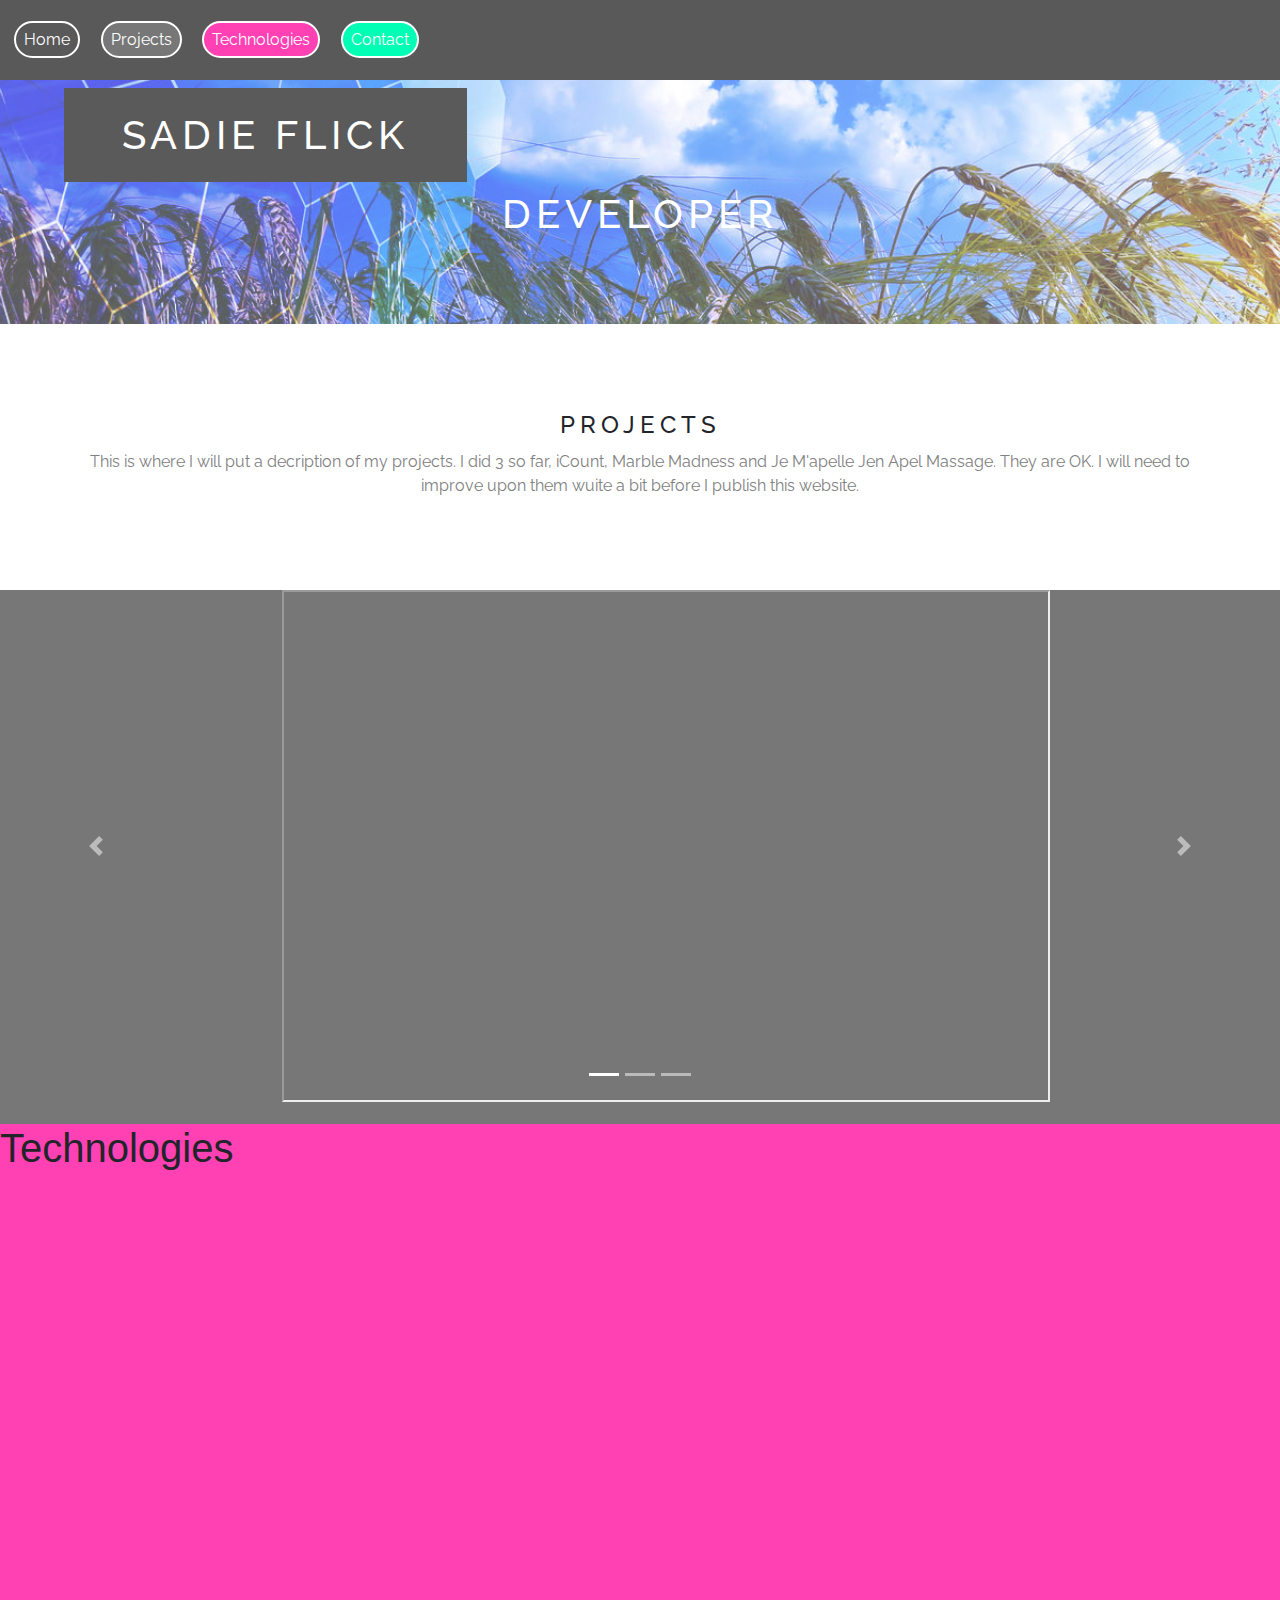
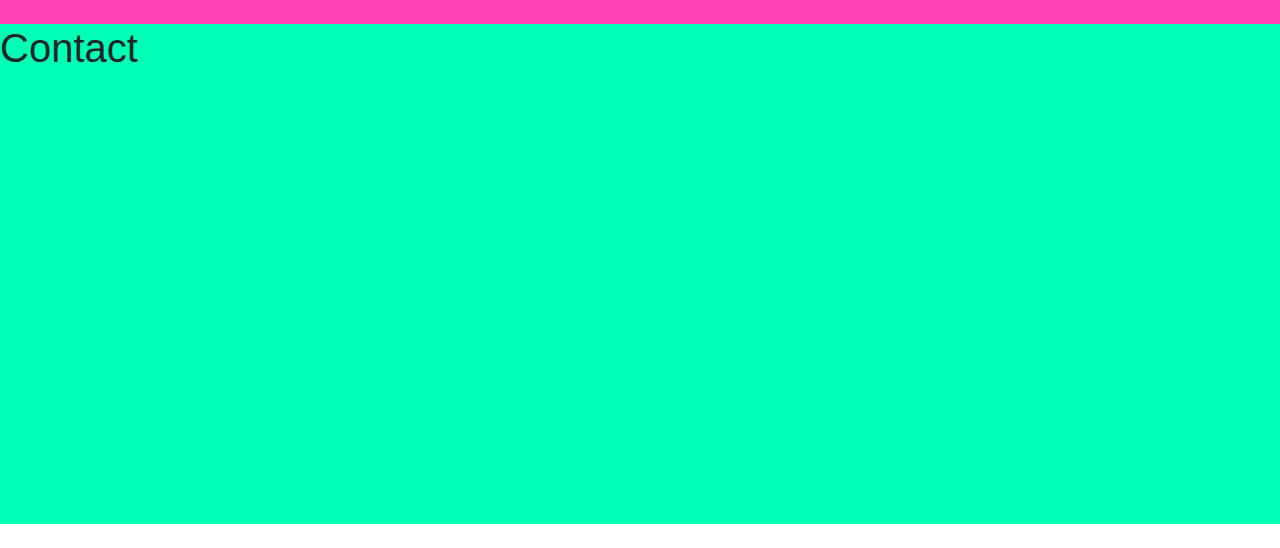
<file: index.html>
<!DOCTYPE html>
<html lang="en">
	<head>
		<title>Sadie Flick Portfolio Page</title>
		<link rel="stylesheet" type="text/css" href="style.css">
		    <!-- Bootstrap core CSS -->
			<link href="bootstrap-4.0.0/dist/css/bootstrap.min.css" rel="stylesheet">

		<link href="https://fonts.googleapis.com/css?family=Raleway" rel="stylesheet">

        <script src="https://ajax.googleapis.com/ajax/libs/jquery/3.3.1/jquery.min.js"></script>

		<script src="https://code.jquery.com/jquery-3.3.1.slim.min.js" integrity="sha384-q8i/X+965DzO0rT7abK41JStQIAqVgRVzpbzo5smXKp4YfRvH+8abtTE1Pi6jizo" crossorigin="anonymous"></script>
		<script>window.jQuery || document.write('<script src="bootstrap-4.0.0/assets/js/vendor/jquery-slim.min.js"><\/script>')</script>
		<script src="bootstrap-4.0.0/assets/js/vendor/popper.min.js"></script>
		<script src="bootstrap-4.0.0/dist/js/bootstrap.min.js"></script>
        <script type="text/javascript">

			$(document).ready(function(){
			});
        </script>
    	<script src="https://code.jquery.com/jquery-3.2.1.slim.min.js" integrity="sha384-KJ3o2DKtIkvYIK3UENzmM7KCkRr/rE9/Qpg6aAZGJwFDMVNA/GpGFF93hXpG5KkN" crossorigin="anonymous"></script>
        
	</head>
	<body>

		<div id="wrapper">

			<a id="hero"></a>
			<a id="projects"></a>
			<a id="technologies"></a>
			<a id="contact"></a>

			<header>
				<nav>		
					<ul>
						<li><a href="#hero"> Home </a> </li>
						<li><a href="#projects"> Projects </a> </li>
						<li><a href="#technologies"> Technologies </a> </li>
						<li><a href="#contact"> Contact </a> </li>

					</ul>				

				</nav>
			</header>
			
			<section id="main">

				<article class="panel" id= "hero">
					<h1 id="sadie">SADIE FLICK</h1>
					<h1 id="dev">DEVELOPER</h1>
				</article>

				<article class="panel" id="projects">
					<div class="blurb">
						<h1>PROJECTS</h1>
						<p> This is where I will put a decription of my projects. I did 3 so far, 
							iCount, Marble Madness and Je M'apelle Jen Apel Massage. They are OK. 
							I will need to improve upon them wuite a bit before I publish this website.</p>
					</div>
					<div id="myCarousel" class="carousel slide" data-ride="carousel">
						<ol class="carousel-indicators">
							<li data-target="#myCarousel" data-slide-to="0" class="active"></li>
							<li data-target="#myCarousel" data-slide-to="1"></li>
							<li data-target="#myCarousel" data-slide-to="2"></li>
						</ol>
						<div class="carousel-inner">
							<div class="carousel-item active">
							<!-- <img class="first-slide" src="[data-uri]" alt="First slide"> -->
							<iframe class="first-slide" style="margin-left: 22%" width="60%" height="100%" src="https://www.youtube.com/embed/IRWL2JQIpk8"></iframe>
							<div class="container">
								<div class="carousel-caption text-left">
								<!-- <h1>Example headline.</h1>
								<p>Cras justo odio, dapibus ac facilisis in, egestas eget quam. Donec id elit non mi porta gravida at eget metus. Nullam id dolor id nibh ultricies vehicula ut id elit.</p>
								<p><a class="btn btn-lg btn-primary" href="#" role="button">Sign up today</a></p> -->
								</div>
							</div>
						</div>
						<div class="carousel-item">
							<iframe class="second-slide" style="margin-left: 22%" width="60%" height="100%" src="https://www.youtube.com/embed/8ZSZHjwC2W0"></iframe>
							<div class="container">
								<div class="carousel-caption">
								<!-- <h1>Another example headline.</h1>
								<p>Cras justo odio, dapibus ac facilisis in, egestas eget quam. Donec id elit non mi porta gravida at eget metus. Nullam id dolor id nibh ultricies vehicula ut id elit.</p>
								<p><a class="btn btn-lg btn-primary" href="#" role="button">Learn more</a></p> -->
								</div>
							</div>
						</div>
							<div class="carousel-item">
								<img class="third-slide" src="[data-uri]" alt="Third slide">
								<div class="container">
									<div class="carousel-caption text-right">
										<!-- <h1>One more for good measure.</h1>
										<p>Cras justo odio, dapibus ac facilisis in, egestas eget quam. Donec id elit non mi porta gravida at eget metus. Nullam id dolor id nibh ultricies vehicula ut id elit.</p>
										<p><a class="btn btn-lg btn-primary" href="#" role="button">Browse gallery</a></p> -->
									</div>
								</div>
							</div>
						</div>
						<a class="carousel-control-prev" href="#myCarousel" role="button" data-slide="prev">
							<span class="carousel-control-prev-icon" aria-hidden="true"></span>
							<span class="sr-only">Previous</span>
						</a>
						<a class="carousel-control-next" href="#myCarousel" role="button" data-slide="next">
							<span class="carousel-control-next-icon" aria-hidden="true"></span>
							<span class="sr-only">Next</span>
						</a>
					</div>
				</article>
		
				<article class="panel" id="technologies">
					<h1> Technologies </h1>
				</article>
		
				<article class="panel" id="contact">
					<h1> Contact </h1>
				</article>
			</section>
            
        </div><!--end of wrapper-->

	</body>
</html>
</file>
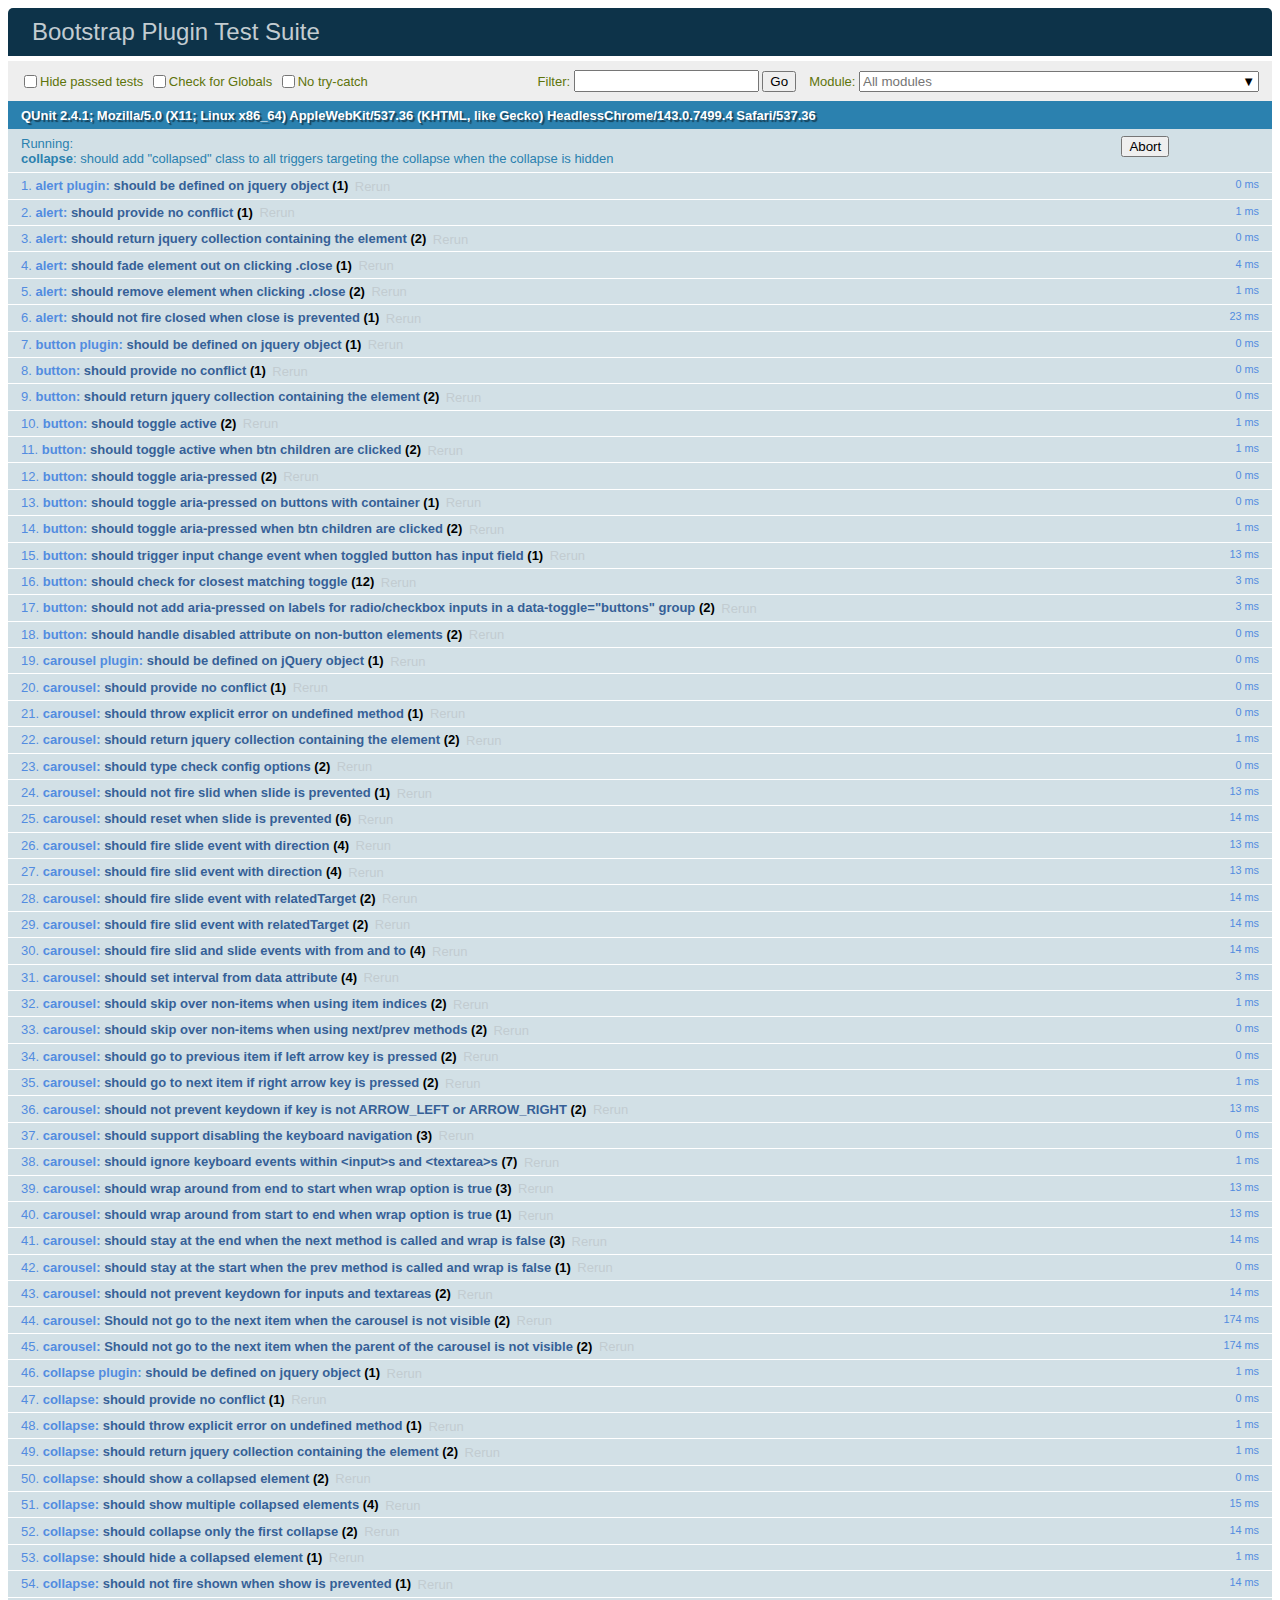
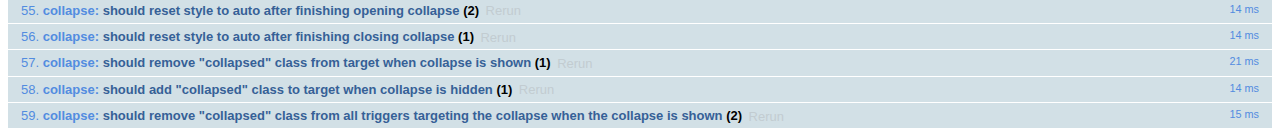
<file: bootstrap-4.0.0/js/tests/index.html>
<!doctype html>
<html lang="en">
  <head>
    <meta charset="utf-8">
    <meta name="viewport" content="width=device-width, initial-scale=1, shrink-to-fit=no">
    <title>Bootstrap Plugin Test Suite</title>

    <!-- jQuery -->
    <script>
      (function () {
        var path = '../../assets/js/vendor/jquery-slim.min.js'
        // get jquery param from the query string.
        var jQueryVersion = location.search.match(/[?&]jquery=(.*?)(?=&|$)/)

        // If a version was specified, use that version from our vendor folder
        if (jQueryVersion) {
          path = 'vendor/jquery-' + jQueryVersion[1] + '.min.js'
        }
        document.write('<script src="' + path + '"><\/script>')
      }())
    </script>
    <script src="../../assets/js/vendor/popper.min.js"></script>

    <!-- QUnit -->
    <link rel="stylesheet" href="vendor/qunit.css" media="screen">
    <script src="vendor/qunit.js"></script>

    <script>
      // Disable jQuery event aliases to ensure we don't accidentally use any of them
      [
        'blur',
        'focus',
        'focusin',
        'focusout',
        'resize',
        'scroll',
        'click',
        'dblclick',
        'mousedown',
        'mouseup',
        'mousemove',
        'mouseover',
        'mouseout',
        'mouseenter',
        'mouseleave',
        'change',
        'select',
        'submit',
        'keydown',
        'keypress',
        'keyup',
        'contextmenu'
      ].forEach(function(eventAlias) {
        $.fn[eventAlias] = function() {
          throw new Error('Using the ".' + eventAlias + '()" method is not allowed, so that Bootstrap can be compatible with custom jQuery builds which exclude the "event aliases" module that defines said method. See https://github.com/twbs/bootstrap/blob/master/CONTRIBUTING.md#js')
        }
      })

      // Require assert.expect in each test
      QUnit.config.requireExpects = true

      // See https://github.com/axemclion/grunt-saucelabs#test-result-details-with-qunit
      var log = []
      var testName

      QUnit.done(function(testResults) {
        var tests = []
        for (var i = 0; i < log.length; i++) {
          var details = log[i]
          tests.push({
            name: details.name,
            result: details.result,
            expected: details.expected,
            actual: details.actual,
            source: details.source
          })
        }
        testResults.tests = tests

        window.global_test_results = testResults
      })

      QUnit.testStart(function(testDetails) {
        QUnit.log(function(details) {
          if (!details.result) {
            details.name = testDetails.name
            log.push(details)
          }
        })
      })

      // Display fixture on-screen on iOS to avoid false positives
      // See https://github.com/twbs/bootstrap/pull/15955
      if (/iPhone|iPad|iPod/.test(navigator.userAgent)) {
        QUnit.begin(function() {
          $('#qunit-fixture').css({ top: 0, left: 0 })
        })

        QUnit.done(function() {
          $('#qunit-fixture').css({ top: '', left: '' })
        })
      }
    </script>

    <!-- Transpiled Plugins -->
    <script src="../dist/util.js"></script>
    <script src="../dist/alert.js"></script>
    <script src="../dist/button.js"></script>
    <script src="../dist/carousel.js"></script>
    <script src="../dist/collapse.js"></script>
    <script src="../dist/dropdown.js"></script>
    <script src="../dist/modal.js"></script>
    <script src="../dist/scrollspy.js"></script>
    <script src="../dist/tab.js"></script>
    <script src="../dist/tooltip.js"></script>
    <script src="../dist/popover.js"></script>

    <!-- Unit Tests -->
    <script src="unit/alert.js"></script>
    <script src="unit/button.js"></script>
    <script src="unit/carousel.js"></script>
    <script src="unit/collapse.js"></script>
    <script src="unit/dropdown.js"></script>
    <script src="unit/modal.js"></script>
    <script src="unit/scrollspy.js"></script>
    <script src="unit/tab.js"></script>
    <script src="unit/tooltip.js"></script>
    <script src="unit/popover.js"></script>
    <script src="unit/util.js"></script>
  </head>
  <body>
    <div id="qunit-container">
      <div id="qunit"></div>
      <div id="qunit-fixture"></div>
    </div>
  </body>
</html>
</file>
<file: style.css>
* {
    padding: 0px;
    margin: 0px;
}

body {
    background-color: #595959;
}

#wrapper {
    width: 100%;
    margin: 0 auto;
    background-color: white;
}

#sadie {
    top: 50%;
    width: 35%;
    font-size: 2.5em;
    text-align: center;
    color: white;
    font-family: 'Raleway', sans-serif;
    padding: 2%;
    letter-spacing: 5px;
    background-color: black;

}

#dev {
    font-size: 2.5em;
    text-align: center;
    color: white;
    font-family: 'Raleway', sans-serif;
    letter-spacing: 5px;
}

header {
    position: fixed;
    left: 0; top: 0; 
    width:100%;
    height: 5rem;
    z-index: 10;
    padding: .5%;
    padding-top: 1%;
    background-color: #595959;
}

nav {
    z-index: 15;
    width: 100%;
    padding-top: 0.5rem;
    opacity: 1;
}

nav ul {
    list-style: none;
    width: inherit; 
    margin: 0; 
}

ul li:nth-child( 4n + 1) {
    background:  #595959;
}

/* #main {
    margin-top: 2%;
} */

#main .panel:nth-child( 4n + 1) {
    width: 100%;
    height: 300px;
    padding: 5%;
    background-image: url("images/linkedInImage.jpg");
    background-attachment: fixed;
    background-position: center;
    background-size: cover;
    background-repeat: no-repeat;
    opacity: .65;
    background-color: black;
}

ul li:nth-child( 4n + 2), #main .panel:nth-child( 4n + 2) {
    background: #777777;
}

.blurb h1 {
    letter-spacing: 5px;
    font-size: 1.5em;
}
.blurb h1, p {
    font-family: 'Raleway', sans-serif;
    text-align: center;
    margin: 10px;
}
.blurb p {
    color: grey;
}
.blurb {
    background-color: white;
    padding: 6%;
}

#main .panel:nth-child( 4n + 2) {
    width: 100%;
    height: 800px;
}

ul li:nth-child( 4n + 3), #main .panel:nth-child( 4n + 3) {
    background: rgb( 255, 65, 180 );
}
#main .panel:nth-child( 4n + 3) {
    width: 100%;
    height: 500px;
}

ul li:nth-child( 4n + 4), #main .panel:nth-child( 4n + 4) {
    background: rgb( 0, 255, 180 );
}
#main .panel:nth-child( 4n + 4) {
    width: 100%;
    height: 500px;
}

ul li {
    display: inline-block; 
    /* margin: 0 8px; */
    margin: 0 0.5rem;
    padding: 2% 4%;
    padding: 0.3rem 0.5rem;
    border-radius: 20px; 
    line-height: 1.5;
    font-family: 'Raleway', sans-serif;
    border: 2px solid white;
}

ul li a {
    color: #fff;
    text-decoration: none;
}

.panel {
    z-index: 0; 
    -webkit-transform: translateZ( 0 );
    transform: translateZ( 0 );
    -webkit-transition: -webkit-transform 0.6s ease-in-out;
    transition: transform 0.6s ease-in-out;
    -webkit-backface-visibility: hidden;
    backface-visibility: hidden;

}

/*
 *Scrolling
 */

a[ id= "hero" ]:target ~ #main article.panel {
    -webkit-transform: translateY( 30px);
    transform: translateY( 30px );
}

a[ id= "projects" ]:target ~ #main article.panel {
    -webkit-transform: translateY( -240px);
    transform: translateY( -240px );
}

a[ id= "technologies" ]:target ~ #main article.panel {
    -webkit-transform: translateY( -1020px );
    transform: translateY( -1020px );
}
a[ id= "contact" ]:target ~ #main article.panel {
    -webkit-transform: translateY( -1520px );
    transform: translateY( -1520px );
}





/* CUSTOMIZE THE CAROUSEL
  -------------------------------------------------- */
  
  /* Carousel base class */
  .carousel {
    margin-bottom: 4rem;
  }
  /* Since positioning the image, we need to help out the caption */
  .carousel-caption {
    bottom: 3rem;
    z-index: 10;
  }
  
  /* Declare heights because of positioning of img element */
  .carousel-item {
    height: 32rem;
    background-color: #777;
  }
  .carousel-item > img {
    position: absolute;
    top: 0;
    left: 0;
    min-width: 100%;
    height: 32rem;
  }
  
  
  /* MARKETING CONTENT
  -------------------------------------------------- */
  
  /* Center align the text within the three columns below the carousel */
  .marketing .col-lg-4 {
    margin-bottom: 1.5rem;
    text-align: center;
  }
  .marketing h2 {
    font-weight: 400;
  }
  .marketing .col-lg-4 p {
    margin-right: .75rem;
    margin-left: .75rem;
  }
  
  
  /* Featurettes
  ------------------------- */
  
  .featurette-divider {
    margin: 5rem 0; /* Space out the Bootstrap <hr> more */
  }
  
  /* Thin out the marketing headings */
  .featurette-heading {
    font-weight: 300;
    line-height: 1;
    letter-spacing: -.05rem;
  }
  
  
  /* RESPONSIVE CSS
  -------------------------------------------------- */
  
  @media (min-width: 40em) {
    /* Bump up size of carousel content */
    .carousel-caption p {
      margin-bottom: 1.25rem;
      font-size: 1.25rem;
      line-height: 1.4;
    }
  
    .featurette-heading {
      font-size: 50px;
    }
  }
  
  @media (min-width: 62em) {
    .featurette-heading {
      margin-top: 7rem;
    }
  }
</file>
<file: bootstrap-4.0.0/js/tests/vendor/qunit.css>
/*!
 * QUnit 2.4.1
 * https://qunitjs.com/
 *
 * Copyright jQuery Foundation and other contributors
 * Released under the MIT license
 * https://jquery.org/license
 *
 * Date: 2017-10-22T05:12Z
 */

/** Font Family and Sizes */

#qunit-tests, #qunit-header, #qunit-banner, #qunit-testrunner-toolbar, #qunit-filteredTest, #qunit-userAgent, #qunit-testresult {
	font-family: "Helvetica Neue Light", "HelveticaNeue-Light", "Helvetica Neue", Calibri, Helvetica, Arial, sans-serif;
}

#qunit-testrunner-toolbar, #qunit-filteredTest, #qunit-userAgent, #qunit-testresult, #qunit-tests li { font-size: small; }
#qunit-tests { font-size: smaller; }


/** Resets */

#qunit-tests, #qunit-header, #qunit-banner, #qunit-filteredTest, #qunit-userAgent, #qunit-testresult, #qunit-modulefilter {
	margin: 0;
	padding: 0;
}


/** Header (excluding toolbar) */

#qunit-header {
	padding: 0.5em 0 0.5em 1em;

	color: #8699A4;
	background-color: #0D3349;

	font-size: 1.5em;
	line-height: 1em;
	font-weight: 400;

	border-radius: 5px 5px 0 0;
}

#qunit-header a {
	text-decoration: none;
	color: #C2CCD1;
}

#qunit-header a:hover,
#qunit-header a:focus {
	color: #FFF;
}

#qunit-banner {
	height: 5px;
}

#qunit-filteredTest {
	padding: 0.5em 1em 0.5em 1em;
	color: #366097;
	background-color: #F4FF77;
}

#qunit-userAgent {
	padding: 0.5em 1em 0.5em 1em;
	color: #FFF;
	background-color: #2B81AF;
	text-shadow: rgba(0, 0, 0, 0.5) 2px 2px 1px;
}


/** Toolbar */

#qunit-testrunner-toolbar {
	padding: 0.5em 1em 0.5em 1em;
	color: #5E740B;
	background-color: #EEE;
}

#qunit-testrunner-toolbar .clearfix {
	height: 0;
	clear: both;
}

#qunit-testrunner-toolbar label {
	display: inline-block;
}

#qunit-testrunner-toolbar input[type=checkbox],
#qunit-testrunner-toolbar input[type=radio] {
	margin: 3px;
	vertical-align: -2px;
}

#qunit-testrunner-toolbar input[type=text] {
	box-sizing: border-box;
	height: 1.6em;
}

.qunit-url-config,
.qunit-filter,
#qunit-modulefilter {
	display: inline-block;
	line-height: 2.1em;
}

.qunit-filter,
#qunit-modulefilter {
	float: right;
	position: relative;
	margin-left: 1em;
}

.qunit-url-config label {
	margin-right: 0.5em;
}

#qunit-modulefilter-search {
	box-sizing: border-box;
	width: 400px;
}

#qunit-modulefilter-search-container:after {
	position: absolute;
	right: 0.3em;
	content: "\25bc";
	color: black;
}

#qunit-modulefilter-dropdown {
	/* align with #qunit-modulefilter-search */
	box-sizing: border-box;
	width: 400px;
	position: absolute;
	right: 0;
	top: 50%;
	margin-top: 0.8em;

	border: 1px solid #D3D3D3;
	border-top: none;
	border-radius: 0 0 .25em .25em;
	color: #000;
	background-color: #F5F5F5;
	z-index: 99;
}

#qunit-modulefilter-dropdown a {
	color: inherit;
	text-decoration: none;
}

#qunit-modulefilter-dropdown .clickable.checked {
	font-weight: bold;
	color: #000;
	background-color: #D2E0E6;
}

#qunit-modulefilter-dropdown .clickable:hover {
	color: #FFF;
	background-color: #0D3349;
}

#qunit-modulefilter-actions {
	display: block;
	overflow: auto;

	/* align with #qunit-modulefilter-dropdown-list */
	font: smaller/1.5em sans-serif;
}

#qunit-modulefilter-dropdown #qunit-modulefilter-actions > * {
	box-sizing: border-box;
	max-height: 2.8em;
	display: block;
	padding: 0.4em;
}

#qunit-modulefilter-dropdown #qunit-modulefilter-actions > button {
	float: right;
	font: inherit;
}

#qunit-modulefilter-dropdown #qunit-modulefilter-actions > :last-child {
	/* insert padding to align with checkbox margins */
	padding-left: 3px;
}

#qunit-modulefilter-dropdown-list {
	max-height: 200px;
	overflow-y: auto;
	margin: 0;
	border-top: 2px groove threedhighlight;
	padding: 0.4em 0 0;
	font: smaller/1.5em sans-serif;
}

#qunit-modulefilter-dropdown-list li {
	white-space: nowrap;
	overflow: hidden;
	text-overflow: ellipsis;
}

#qunit-modulefilter-dropdown-list .clickable {
	display: block;
	padding-left: 0.15em;
}


/** Tests: Pass/Fail */

#qunit-tests {
	list-style-position: inside;
}

#qunit-tests li {
	padding: 0.4em 1em 0.4em 1em;
	border-bottom: 1px solid #FFF;
	list-style-position: inside;
}

#qunit-tests > li {
	display: none;
}

#qunit-tests li.running,
#qunit-tests li.pass,
#qunit-tests li.fail,
#qunit-tests li.skipped,
#qunit-tests li.aborted {
	display: list-item;
}

#qunit-tests.hidepass {
	position: relative;
}

#qunit-tests.hidepass li.running,
#qunit-tests.hidepass li.pass:not(.todo) {
	visibility: hidden;
	position: absolute;
	width:   0;
	height:  0;
	padding: 0;
	border:  0;
	margin:  0;
}

#qunit-tests li strong {
	cursor: pointer;
}

#qunit-tests li.skipped strong {
	cursor: default;
}

#qunit-tests li a {
	padding: 0.5em;
	color: #C2CCD1;
	text-decoration: none;
}

#qunit-tests li p a {
	padding: 0.25em;
	color: #6B6464;
}
#qunit-tests li a:hover,
#qunit-tests li a:focus {
	color: #000;
}

#qunit-tests li .runtime {
	float: right;
	font-size: smaller;
}

.qunit-assert-list {
	margin-top: 0.5em;
	padding: 0.5em;

	background-color: #FFF;

	border-radius: 5px;
}

.qunit-source {
	margin: 0.6em 0 0.3em;
}

.qunit-collapsed {
	display: none;
}

#qunit-tests table {
	border-collapse: collapse;
	margin-top: 0.2em;
}

#qunit-tests th {
	text-align: right;
	vertical-align: top;
	padding: 0 0.5em 0 0;
}

#qunit-tests td {
	vertical-align: top;
}

#qunit-tests pre {
	margin: 0;
	white-space: pre-wrap;
	word-wrap: break-word;
}

#qunit-tests del {
	color: #374E0C;
	background-color: #E0F2BE;
	text-decoration: none;
}

#qunit-tests ins {
	color: #500;
	background-color: #FFCACA;
	text-decoration: none;
}

/*** Test Counts */

#qunit-tests b.counts                       { color: #000; }
#qunit-tests b.passed                       { color: #5E740B; }
#qunit-tests b.failed                       { color: #710909; }

#qunit-tests li li {
	padding: 5px;
	background-color: #FFF;
	border-bottom: none;
	list-style-position: inside;
}

/*** Passing Styles */

#qunit-tests li li.pass {
	color: #3C510C;
	background-color: #FFF;
	border-left: 10px solid #C6E746;
}

#qunit-tests .pass                          { color: #528CE0; background-color: #D2E0E6; }
#qunit-tests .pass .test-name               { color: #366097; }

#qunit-tests .pass .test-actual,
#qunit-tests .pass .test-expected           { color: #999; }

#qunit-banner.qunit-pass                    { background-color: #C6E746; }

/*** Failing Styles */

#qunit-tests li li.fail {
	color: #710909;
	background-color: #FFF;
	border-left: 10px solid #EE5757;
	white-space: pre;
}

#qunit-tests > li:last-child {
	border-radius: 0 0 5px 5px;
}

#qunit-tests .fail                          { color: #000; background-color: #EE5757; }
#qunit-tests .fail .test-name,
#qunit-tests .fail .module-name             { color: #000; }

#qunit-tests .fail .test-actual             { color: #EE5757; }
#qunit-tests .fail .test-expected           { color: #008000; }

#qunit-banner.qunit-fail                    { background-color: #EE5757; }


/*** Aborted tests */
#qunit-tests .aborted { color: #000; background-color: orange; }
/*** Skipped tests */

#qunit-tests .skipped {
	background-color: #EBECE9;
}

#qunit-tests .qunit-todo-label,
#qunit-tests .qunit-skipped-label {
	background-color: #F4FF77;
	display: inline-block;
	font-style: normal;
	color: #366097;
	line-height: 1.8em;
	padding: 0 0.5em;
	margin: -0.4em 0.4em -0.4em 0;
}

#qunit-tests .qunit-todo-label {
	background-color: #EEE;
}

/** Result */

#qunit-testresult {
	color: #2B81AF;
	background-color: #D2E0E6;

	border-bottom: 1px solid #FFF;
}
#qunit-testresult .clearfix {
	height: 0;
	clear: both;
}
#qunit-testresult .module-name {
	font-weight: 700;
}
#qunit-testresult-display {
	padding: 0.5em 1em 0.5em 1em;
	width: 85%;
	float:left;
}
#qunit-testresult-controls {
	padding: 0.5em 1em 0.5em 1em;
  width: 10%;
	float:left;
}

/** Fixture */

#qunit-fixture {
	position: absolute;
	top: -10000px;
	left: -10000px;
	width: 1000px;
	height: 1000px;
}
</file>
